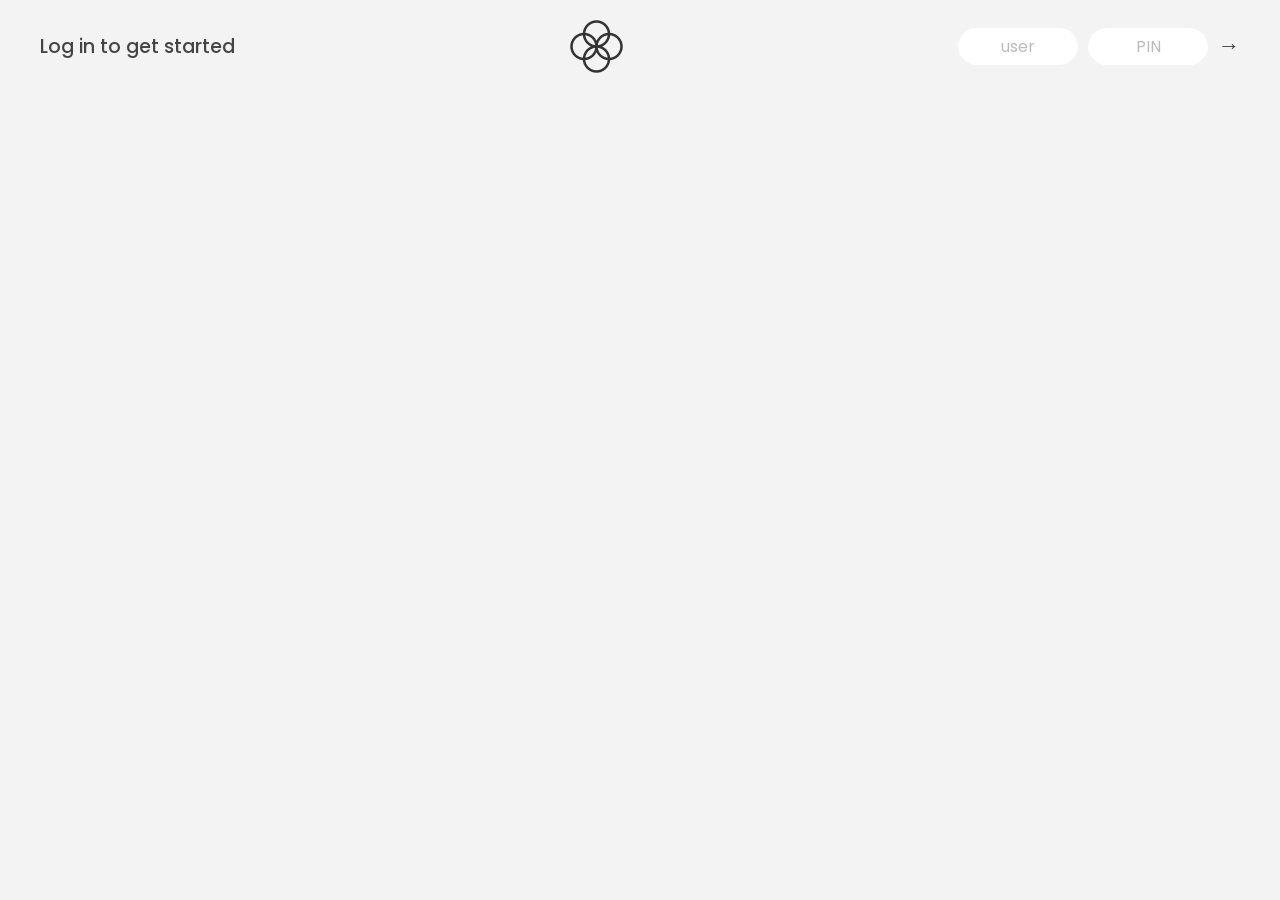
<file: index.html>
<!DOCTYPE html>
<html lang="en">
  <head>
    <meta charset="UTF-8" />
    <meta name="viewport" content="width=device-width, initial-scale=1.0" />
    <meta http-equiv="X-UA-Compatible" content="ie=edge" />
    <link rel="shortcut icon" type="image/png" href="/icon.png" />

    <link
      href="https://fonts.googleapis.com/css?family=Poppins:400,500,600&display=swap"
      rel="stylesheet"
    />

    <link rel="stylesheet" href="style.css" />
    <title>Bankist</title>
  </head>
  <body>
    <!-- TOP NAVIGATION -->
    <nav>
      <p class="welcome">Log in to get started</p>
      <img src="logo.png" alt="Logo" class="logo" />
      <form class="login">
        <input
          type="text"
          placeholder="user"
          class="login__input login__input--user"
        />
        <!-- In practice, use type="password" -->
        <input
          type="text"
          placeholder="PIN"
          maxlength="4"
          class="login__input login__input--pin"
        />
        <button class="login__btn">&rarr;</button>
      </form>
    </nav>

    <main class="app">
      <!-- BALANCE -->
      <div class="balance">
        <div>
          <p class="balance__label">Current balance</p>
          <p class="balance__date">
            As of <span class="date">05/03/2037</span>
          </p>
        </div>
        <p class="balance__value">0000€</p>
      </div>

      <!-- MOVEMENTS -->
      <div class="movements">
        <div class="movements__row">
          <div class="movements__type movements__type--deposit">2 deposit</div>
          <div class="movements__date">3 days ago</div>
          <div class="movements__value">4 000€</div>
        </div>
        <div class="movements__row">
          <div class="movements__type movements__type--withdrawal">
            1 withdrawal
          </div>
          <div class="movements__date">24/01/2037</div>
          <div class="movements__value">-378€</div>
        </div>
      </div>

      <!-- SUMMARY -->
      <div class="summary">
        <p class="summary__label">In</p>
        <p class="summary__value summary__value--in">0000€</p>
        <p class="summary__label">Out</p>
        <p class="summary__value summary__value--out">0000€</p>
        <p class="summary__label">Interest</p>
        <p class="summary__value summary__value--interest">0000€</p>
        <button class="btn--sort">&downarrow; SORT</button>
      </div>

      <!-- OPERATION: TRANSFERS -->
      <div class="operation operation--transfer">
        <h2>Transfer money</h2>
        <form class="form form--transfer">
          <input type="text" class="form__input form__input--to" />
          <input type="number" class="form__input form__input--amount" />
          <button class="form__btn form__btn--transfer">&rarr;</button>
          <label class="form__label">Transfer to</label>
          <label class="form__label">Amount</label>
        </form>
      </div>

      <!-- OPERATION: LOAN -->
      <div class="operation operation--loan">
        <h2>Request loan</h2>
        <form class="form form--loan">
          <input type="number" class="form__input form__input--loan-amount" />
          <button class="form__btn form__btn--loan">&rarr;</button>
          <label class="form__label form__label--loan">Amount</label>
        </form>
      </div>

      <!-- OPERATION: CLOSE -->
      <div class="operation operation--close">
        <h2>Close account</h2>
        <form class="form form--close">
          <input type="text" class="form__input form__input--user" />
          <input
            type="password"
            maxlength="6"
            class="form__input form__input--pin"
          />
          <button class="form__btn form__btn--close">&rarr;</button>
          <label class="form__label">Confirm user</label>
          <label class="form__label">Confirm PIN</label>
        </form>
      </div>

      <!-- LOGOUT TIMER -->
      <p class="logout-timer">
        You will be logged out in <span class="timer">05:00</span>
      </p>
    </main>

    <!-- <footer>
      &copy; by Jonas Schmedtmann. Don't claim as your own :)
    </footer> -->

    <script src="script.js"></script>
  </body>
</html>
</file>
<file: style.css>
/*
 * Use this CSS to learn some intersting techniques,
 * in case you're wondering how I built the UI.
 * Have fun! 😁
 */

* {
  margin: 0;
  padding: 0;
  box-sizing: inherit;
}

html {
  font-size: 62.5%;
  box-sizing: border-box;
}

body {
  font-family: "Poppins", sans-serif;
  color: #444;
  background-color: #f3f3f3;
  height: 100vh;
  padding: 2rem;
}

nav {
  display: flex;
  justify-content: space-between;
  align-items: center;
  padding: 0 2rem;
}

.welcome {
  font-size: 1.9rem;
  font-weight: 500;
}

.logo {
  height: 5.25rem;
}

.login {
  display: flex;
}

.login__input {
  border: none;
  padding: 0.5rem 2rem;
  font-size: 1.6rem;
  font-family: inherit;
  text-align: center;
  width: 12rem;
  border-radius: 10rem;
  margin-right: 1rem;
  color: inherit;
  border: 1px solid #fff;
  transition: all 0.3s;
}

.login__input:focus {
  outline: none;
  border: 1px solid #ccc;
}

.login__input::placeholder {
  color: #bbb;
}

.login__btn {
  border: none;
  background: none;
  font-size: 2.2rem;
  color: inherit;
  cursor: pointer;
  transition: all 0.3s;
}

.login__btn:hover,
.login__btn:focus,
.btn--sort:hover,
.btn--sort:focus {
  outline: none;
  color: #777;
}

/* MAIN */
.app {
  position: relative;
  max-width: 100rem;
  margin: 4rem auto;
  display: grid;
  grid-template-columns: 4fr 3fr;
  grid-template-rows: auto repeat(3, 15rem) auto;
  gap: 2rem;

  /* NOTE This creates the fade in/out anumation */
  opacity: 0;
  transition: all 1s;
}

.balance {
  grid-column: 1 / span 2;
  display: flex;
  align-items: flex-end;
  justify-content: space-between;
  margin-bottom: 2rem;
}

.balance__label {
  font-size: 2.2rem;
  font-weight: 500;
  margin-bottom: -0.2rem;
}

.balance__date {
  font-size: 1.4rem;
  color: #888;
}

.balance__value {
  font-size: 4.5rem;
  font-weight: 400;
}

/* MOVEMENTS */
.movements {
  grid-row: 2 / span 3;
  background-color: #fff;
  border-radius: 1rem;
  overflow: scroll;
}

.movements__row {
  padding: 2.25rem 4rem;
  display: flex;
  align-items: center;
  border-bottom: 1px solid #eee;
}

.movements__type {
  font-size: 1.1rem;
  text-transform: uppercase;
  font-weight: 500;
  color: #fff;
  padding: 0.1rem 1rem;
  border-radius: 10rem;
  margin-right: 2rem;
}

.movements__date {
  font-size: 1.1rem;
  text-transform: uppercase;
  font-weight: 500;
  color: #666;
}

.movements__type--deposit {
  background-image: linear-gradient(to top left, #39b385, #9be15d);
}

.movements__type--withdrawal {
  background-image: linear-gradient(to top left, #e52a5a, #ff585f);
}

.movements__value {
  font-size: 1.7rem;
  margin-left: auto;
}

/* SUMMARY */
.summary {
  grid-row: 5 / 6;
  display: flex;
  align-items: baseline;
  padding: 0 0.3rem;
  margin-top: 1rem;
}

.summary__label {
  font-size: 1.2rem;
  font-weight: 500;
  text-transform: uppercase;
  margin-right: 0.8rem;
}

.summary__value {
  font-size: 2.2rem;
  margin-right: 2.5rem;
}

.summary__value--in,
.summary__value--interest {
  color: #66c873;
}

.summary__value--out {
  color: #f5465d;
}

.btn--sort {
  margin-left: auto;
  border: none;
  background: none;
  font-size: 1.3rem;
  font-weight: 500;
  cursor: pointer;
}

/* OPERATIONS */
.operation {
  border-radius: 1rem;
  padding: 3rem 4rem;
  color: #333;
}

.operation--transfer {
  background-image: linear-gradient(to top left, #ffb003, #ffcb03);
}

.operation--loan {
  background-image: linear-gradient(to top left, #39b385, #9be15d);
}

.operation--close {
  background-image: linear-gradient(to top left, #e52a5a, #ff585f);
}

h2 {
  margin-bottom: 1.5rem;
  font-size: 1.7rem;
  font-weight: 600;
  color: #333;
}

.form {
  display: grid;
  grid-template-columns: 2.5fr 2.5fr 1fr;
  grid-template-rows: auto auto;
  gap: 0.4rem 1rem;
}

/* Exceptions for interst */
.form.form--loan {
  grid-template-columns: 2.5fr 1fr 2.5fr;
}

.form__label--loan {
  grid-row: 2;
}

/* End exceptions */

.form__input {
  width: 100%;
  border: none;
  background-color: rgba(255, 255, 255, 0.4);
  font-family: inherit;
  font-size: 1.5rem;
  text-align: center;
  color: #333;
  padding: 0.3rem 1rem;
  border-radius: 0.7rem;
  transition: all 0.3s;
}

.form__input:focus {
  outline: none;
  background-color: rgba(255, 255, 255, 0.6);
}

.form__label {
  font-size: 1.3rem;
  text-align: center;
}

.form__btn {
  border: none;
  border-radius: 0.7rem;
  font-size: 1.8rem;
  background-color: #fff;
  cursor: pointer;
  transition: all 0.3s;
}

.form__btn:focus {
  outline: none;
  background-color: rgba(255, 255, 255, 0.8);
}

.logout-timer {
  padding: 0 0.3rem;
  margin-top: 1.9rem;
  text-align: right;
  font-size: 1.25rem;
}

.timer {
  font-weight: 600;
}
</file>
